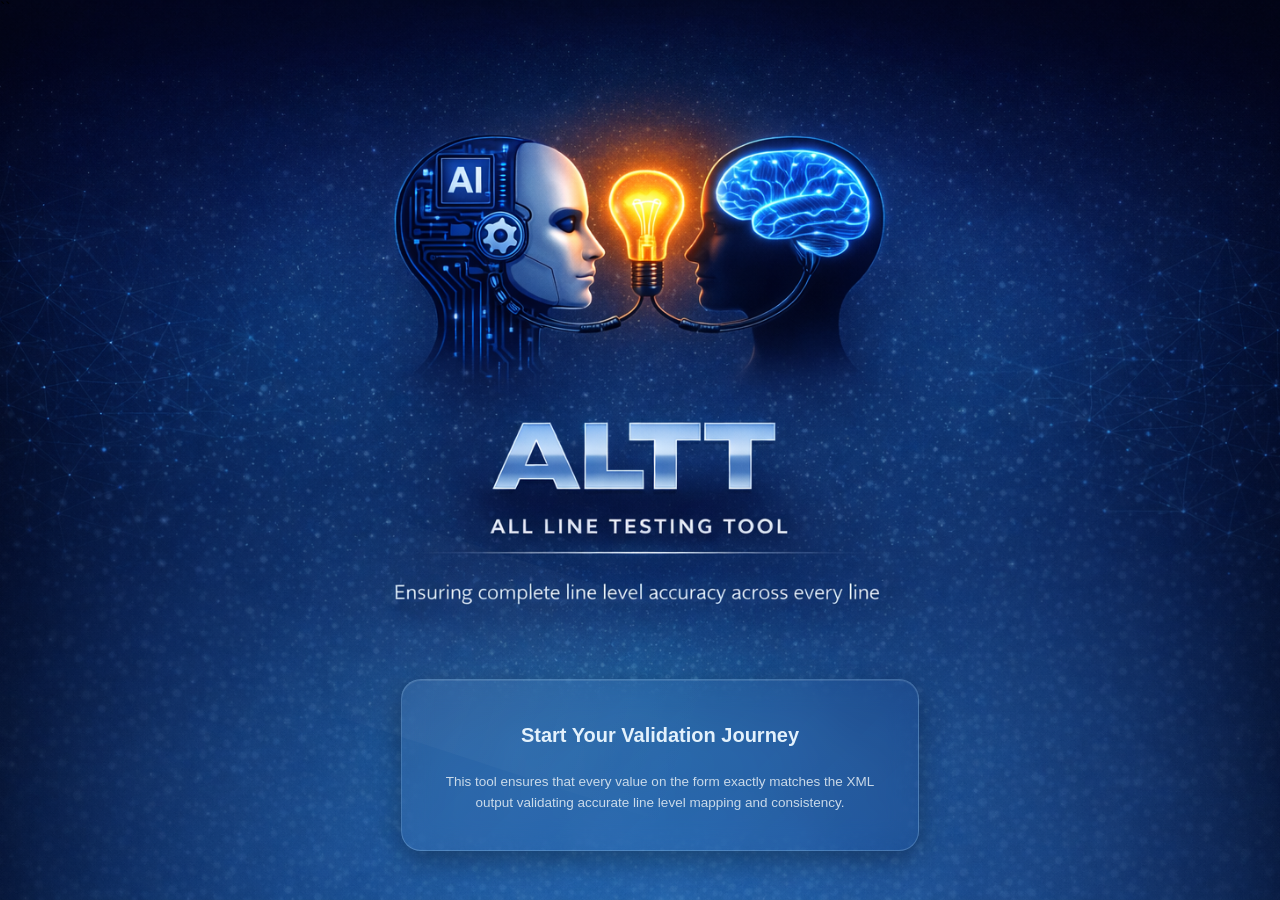
<file: index.html>
<!DOCTYPE html>
<html lang="en">
<head>
    <meta charset="UTF-8">
    <title>ALTT - All Line Testing Tool</title>

    <link rel="stylesheet" href="style.css">
</head>

<body>

    <!-- FULL BACKGROUND ONLY -->
    <div class="background"></div>
	
	<!-- ALTT Option Cards -->

<section class="altt-horizontal-container">

  <div class="altt-horizontal-box">

    <div class="option-card" onclick="goToCompare()">

      <h3 class="option-card__title">Start Your Validation Journey</h3>

      <p class="option-card__desc">
        This tool ensures that every value on the form exactly matches the XML output validating accurate line level mapping and consistency.
      </p>

    </div>

  </div>

</section>


<script>

function goToCompare() {
  window.location.href = "compare.html";
}
</script>
``

</body>

</html>
</file>
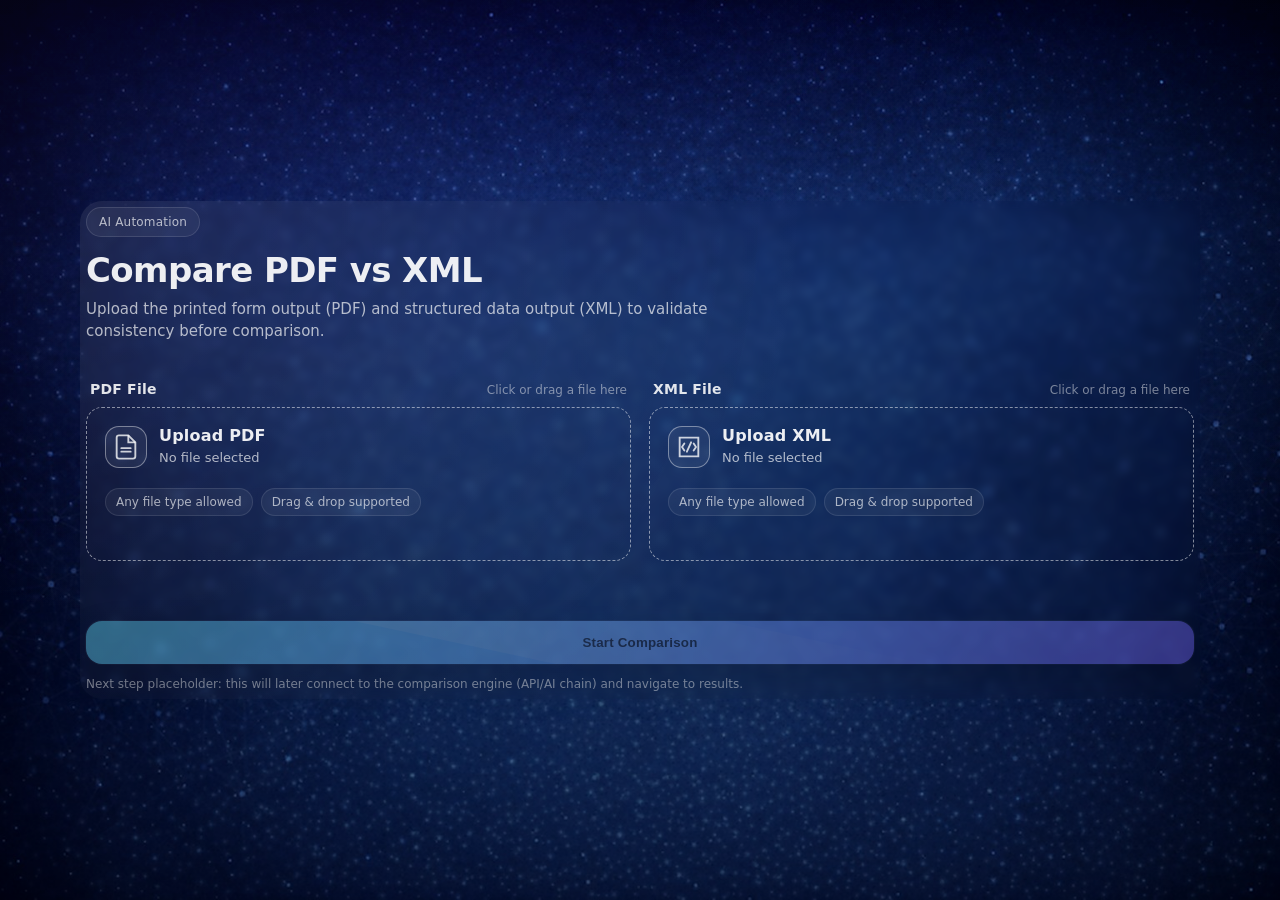
<file: compare.html>
<!doctype html>
<html lang="en">
<head>
  <meta charset="utf-8" />
  <meta name="viewport" content="width=device-width, initial-scale=1" />
  <title>Compare PDF vs XML</title>
  <link rel="stylesheet" href="compare.css" />
</head>

<body>
  <!-- Background layer + overlay -->
  <div class="bg" aria-hidden="true"></div>
  <div class="overlay" aria-hidden="true"></div>

  <main class="shell" role="main">
    <section class="card" aria-label="Compare PDF vs XML screen">
      <header class="header">
        <div class="badge" aria-hidden="true">
          AI Automation
        </div>
        <h1 class="title">Compare PDF vs XML</h1>
        <p class="subtitle">
          Upload the printed form output (PDF) and structured data output (XML) to validate consistency before comparison.
        </p>
      </header>

      <section class="uploads" aria-label="Upload section">
        <!-- PDF Upload -->
        <div class="uploadWrap">
          <div class="uploadLabelRow">
            <h2 class="uploadTitle">PDF File</h2>
            <span class="uploadHint" id="pdfHint">Click or drag a file here</span>
          </div>

          <div
            class="dropzone"
            id="pdfZone"
            role="button"
            tabindex="0"
            aria-describedby="pdfHint pdfStatus"
            aria-label="Upload PDF file"
            data-kind="pdf"
          >
            <input
              class="fileInput"
              id="pdfInput"
              type="file"
              aria-hidden="true"
              tabindex="-1"
            />

            <div class="dzInner">
              <div class="dzIcon" aria-hidden="true">
                <!-- simple inline icon -->
                <svg width="28" height="28" viewBox="0 0 24 24" fill="none">
                  <path d="M14 2H6a2 2 0 0 0-2 2v16a2 2 0 0 0 2 2h12a2 2 0 0 0 2-2V8l-6-6Z" stroke="currentColor" stroke-width="1.6"/>
                  <path d="M14 2v6h6" stroke="currentColor" stroke-width="1.6"/>
                  <path d="M8 13h8M8 16h8" stroke="currentColor" stroke-width="1.6" stroke-linecap="round"/>
                </svg>
              </div>

              <div class="dzText">
                <div class="dzPrimary" id="pdfPrimary">Upload PDF</div>
                <div class="dzSecondary" id="pdfSecondary">No file selected</div>
              </div>

              <div class="dzMeta">
                <span class="chip">Any file type allowed</span>
                <span class="chip">Drag & drop supported</span>
              </div>
            </div>

            <div class="dzStatus" id="pdfStatus" aria-live="polite"></div>
          </div>
        </div>

        <!-- XML Upload -->
        <div class="uploadWrap">
          <div class="uploadLabelRow">
            <h2 class="uploadTitle">XML File</h2>
            <span class="uploadHint" id="xmlHint">Click or drag a file here</span>
          </div>

          <div
            class="dropzone"
            id="xmlZone"
            role="button"
            tabindex="0"
            aria-describedby="xmlHint xmlStatus"
            aria-label="Upload XML file"
            data-kind="xml"
          >
            <input
              class="fileInput"
              id="xmlInput"
              type="file"
              aria-hidden="true"
              tabindex="-1"
            />

            <div class="dzInner">
              <div class="dzIcon" aria-hidden="true">
                <svg width="28" height="28" viewBox="0 0 24 24" fill="none">
                  <path d="M4 4h16v16H4V4Z" stroke="currentColor" stroke-width="1.6"/>
                  <path d="M8 9 6 12l2 3M16 9l2 3-2 3" stroke="currentColor" stroke-width="1.6" stroke-linecap="round" stroke-linejoin="round"/>
                  <path d="M10.2 16 13.8 8" stroke="currentColor" stroke-width="1.6" stroke-linecap="round"/>
                </svg>
              </div>

              <div class="dzText">
                <div class="dzPrimary" id="xmlPrimary">Upload XML</div>
                <div class="dzSecondary" id="xmlSecondary">No file selected</div>
              </div>

              <div class="dzMeta">
                <span class="chip">Any file type allowed</span>	
                <span class="chip">Drag & drop supported</span>
              </div>
            </div>

            <div class="dzStatus" id="xmlStatus" aria-live="polite"></div>
          </div>
        </div>
      </section>

      <section class="actions" aria-label="Action section">
        <div class="message" id="message" role="status" aria-live="polite"></div>

        <button class="primaryBtn" id="startBtn" type="button">
          <span class="btnGlow" aria-hidden="true"></span>
          Start Comparison
        </button>

        <p class="footnote">
          Next step placeholder: this will later connect to the comparison engine (API/AI chain) and navigate to results.
        </p>
      </section>
    </section>
  </main>

  <script src="compare.js"></script>
</body>
</html>
</file>
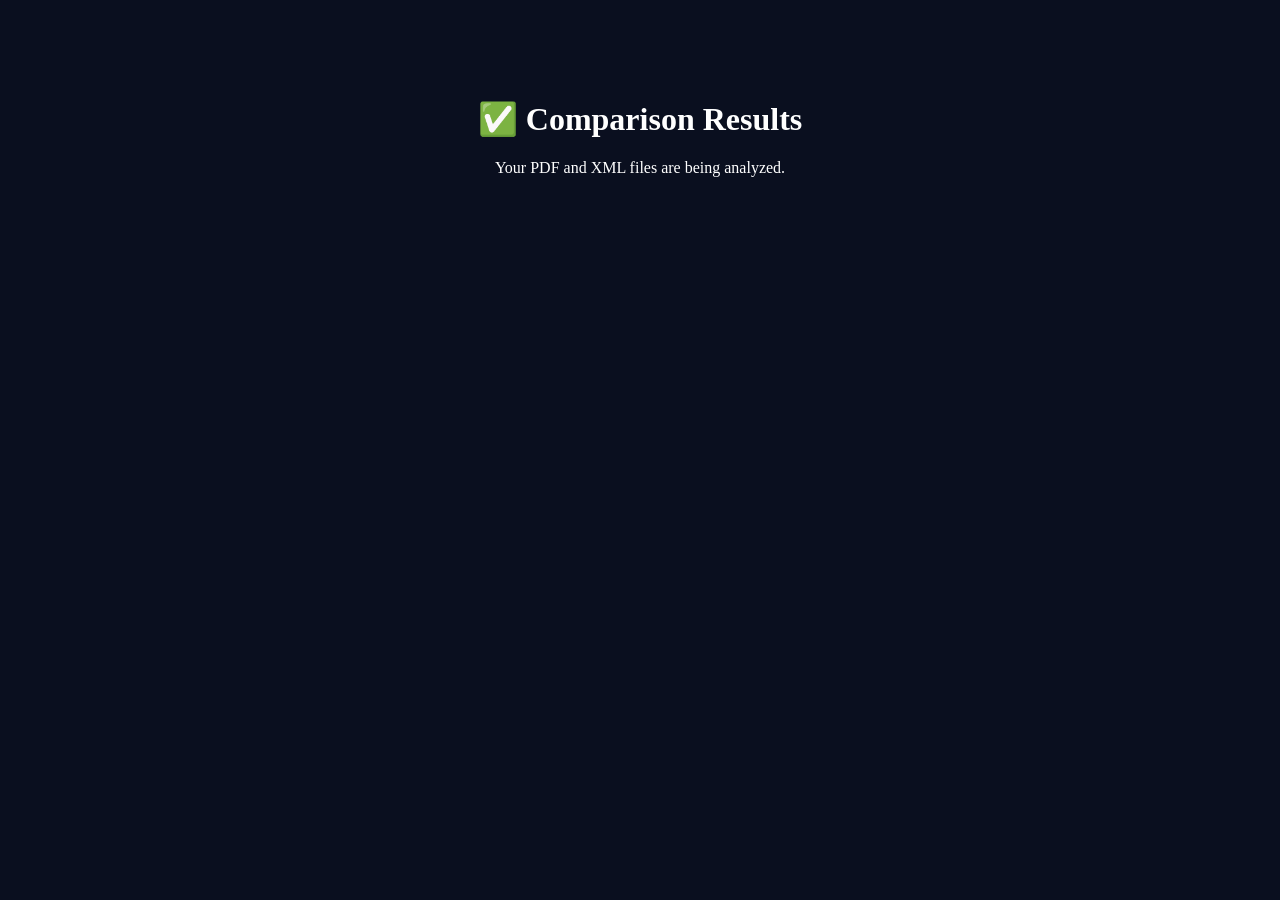
<file: results.html>
<!DOCTYPE html>
<html lang="en">
<head>
  <meta charset="UTF-8">
  <title>Comparison Results</title>
</head>
<body style="background:#0a0f1f; color:white; text-align:center; margin-top:100px;">

  <h1>✅ Comparison Results</h1>
  <p>Your PDF and XML files are being analyzed.</p>

</body>
</html>
</file>
<file: style.css>
/* RESET */

body {
    margin: 0;
    padding: 0;
    height: 100vh;
    font-family: 'Segoe UI', sans-serif;

    /* ✅ FULL BACKGROUND IMAGE */
    background: url("background.png") no-repeat center center;
    background-size: cover;
}


/* DARK OVERLAY (to match contrast) */
.overlay {
    width: 100%;
    height: 100vh;

    display: flex;
    justify-content: center;
    align-items: flex-start;
}

/* CONTENT POSITIONING */
.content {
    text-align: center;

    position: absolute;
    top: 52%;             /* 🔥 PERFECT ALIGNMENT CONTROL */
    left: 50%;
    transform: translate(-50%, -50%);
}

/* TITLE */
.title {
    font-size: 95px;
    font-weight: 900;

    background: linear-gradient(to bottom, #e8ecf3, #aab4c8);
    -webkit-background-clip: text;
    -webkit-text-fill-color: transparent;

    letter-spacing: 5px;
    margin: 0;

    /* 🔥 ADD THIS LINE */
    text-shadow: 0px 8px 25px rgba(255,255,255,0.4)

}

/* SUBTITLE */
.subtitle {
    font-size: 22px;
    letter-spacing: 4px;

    color: #c8d4ea;
    margin-top: 5px;
}

/* TAGLINE */
.tagline {
    margin-top: 20px;

    font-size: 14px;
    font-style: italic;

    color: #e0e8f8;

    padding: 8px 25px;

    border-radius: 20px;

    background: rgba(255, 255, 255, 0.07);
    backdrop-filter: blur(8px);

    border: 1px solid rgba(255,255,255,0.15);

    display: inline-block;
}

/* ================================
   ALTT Bottom Option Cards Section
   ================================ */

.altt-options {
  position: fixed;
  left: 0;
  right: 0;
  bottom: clamp(18px, 4.5vh, 44px);
  z-index: 20;

  /* Ensures cards don't touch screen edges */
  padding: 0 clamp(14px, 3vw, 32px);

  /* No overlap with browser UI safe area */
  padding-bottom: env(safe-area-inset-bottom, 0px);

  pointer-events: none; /* enable click only on inner wrapper */
}

.altt-options__wrap {
  pointer-events: auto;

  /* Desktop layout: side-by-side */
  display: grid;
  grid-template-columns: 1fr 1fr;
  gap: clamp(14px, 2.2vw, 22px);

  /* Center with max width */
  max-width: 1050px;
  margin: 0 auto;

  /* Prevent overlap with hero text area (keeps cards visually in bottom zone) */
  align-items: stretch;
}

/* Card base */
.option-card {
  display: flex;
  flex-direction: column;
  align-items: center;

  /* ✅ IMPORTANT FIXES */
  width: fit-content;              /* auto width */
  min-width: 320px;
  max-width: 520px;               /* prevents too wide */
  height: auto;                   /* ✅ auto height */

  padding: 24px 28px;             /* balanced spacing */

  box-sizing: border-box;         /* ensures padding stays inside */

  border-radius: 20px;

  background: linear-gradient(
    135deg,
    rgba(130, 190, 255, 0.14),
    rgba(30, 80, 170, 0.10)
  );

  backdrop-filter: blur(14px);

  border: 1px solid rgba(190, 230, 255, 0.22);

  box-shadow:
    0 10px 30px rgba(0, 0, 0, 0.35),
    inset 0 1px 0 rgba(255, 255, 255, 0.10);

  cursor: pointer;
  transition: 0.3s ease;
}


/* Liquid reflection shine layer */
.option-card__shine {
  position: absolute;
  inset: -40% -30%;
  background: radial-gradient(circle at 20% 20%, rgba(255,255,255,0.22), rgba(255,255,255,0) 55%),
              linear-gradient(120deg, rgba(255,255,255,0.18), rgba(255,255,255,0) 35%);
  transform: rotate(-8deg);
  opacity: 0.55;
  transition: opacity 0.3s ease, transform 0.3s ease;
  pointer-events: none;
}

/* Subtle moving highlight edge */
.option-card::before {
  content: "";
  position: absolute;
  top: -60%;
  left: -30%;
  width: 120%;
  height: 120%;
  background: linear-gradient(
    90deg,
    rgba(255,255,255,0) 0%,
    rgba(255,255,255,0.14) 40%,
    rgba(255,255,255,0) 75%
  );
  transform: rotate(18deg);
  opacity: 0.22;
  pointer-events: none;
}

/* Typography */

.option-card__header {
  text-align: center;
  margin-bottom: 16px;
}
.option-card__title {
  font-size: 20px;
  font-weight: 900;

  text-align: center;
  margin-bottom: 12px;

  color: rgba(235, 248, 255, 0.96);
}

/* BODY (Description Section) */
.option-card__body {
  text-align: center;
  padding: 0 4px;
}

.option-card__desc {
  font-size: 13.5px;

  text-align: center;

  color: rgba(230, 238, 245, 0.85);

  /* ✅ FIXES TEXT ISSUE */
  white-space: normal;        /* allow wrapping */
  line-height: 1.5;           /* better readability */

  max-width: 460px;           /* keeps text inside card */
}


/* Hover effects (MANDATORY) */
.option-card:hover {
  transform: scale(1.04);
  filter: brightness(1.08);

  /* Neon aura */
  box-shadow:
    0 0 22px rgba(90, 180, 255, 0.55),
    0 18px 40px rgba(0, 0, 0, 0.45),
    inset 0 1px 0 rgba(255, 255, 255, 0.14);

  border-color: rgba(200, 240, 255, 0.35);
}

.option-card:hover .option-card__shine {
  opacity: 0.82;
  transform: rotate(-8deg) translateY(-6px);
}


/* Responsive: stack vertically on smaller screens */
@media (max-width: 900px) {
  .altt-options {
    bottom: clamp(12px, 3vh, 26px);
  }

  .altt-options__wrap {
    grid-template-columns: 1fr;
    max-width: 680px;
  }

  .option-card {
    min-height: 130px;
  }
}
/* ================================
   HORIZONTAL CONTAINER LAYOUT
   ================================ */

.altt-horizontal-container {
  position: fixed;              /* ✅ stick to screen */
  left: 0;
  bottom: 65px;                 /* ✅ move to bottom */

  width: 100%;
  display: flex;
  justify-content: center;

  z-index: 20;                  /* ✅ keep above background */

  padding: 0 20px;              /* ✅ spacing from edges */
}



.altt-horizontal-box {
  width: 85%;
  max-width: 1100px;
  height: 140px;

  display: flex;
  justify-content: center;
  align-items: center;

  border-radius: 24px;

  /* ✅ REMOVE GLASS LOOK */
  background: transparent;
  backdrop-filter: none;
  border: none;
}
</file>
<file: compare.css>
/* ==============================
   Compare Screen — Enterprise UI
   ============================== */

:root{
  --bgOverlay: rgba(8, 10, 18, 0.35);
  --panel: rgba(18, 22, 34, 0.72);
  --panelBorder: rgba(255,255,255,0.10);
  --text: rgba(255,255,255,0.92);
  --muted: rgba(255,255,255,0.68);
  --faint: rgba(255,255,255,0.46);

  --accent: #66e3ff;
  --accent2: #7c6bff;
  --good: #2fe4a7;
  --warn: #ffce4a;
  --bad: #ff5b6b;

  --shadow: 0 20px 55px rgba(0,0,0,0.55);
  --shadowSoft: 0 12px 30px rgba(0,0,0,0.35);
  --radiusXL: 22px;
  --radiusLG: 18px;
  --radiusMD: 14px;

  --focus: 0 0 0 4px rgba(102, 227, 255, 0.22);
  --transition: 160ms cubic-bezier(.2,.8,.2,1);
}

* { box-sizing: border-box; }
html, body { height: 100%; }
body{
  margin: 0;
  font-family: ui-sans-serif, system-ui, -apple-system, Segoe UI, Roboto, Arial, "Helvetica Neue", Helvetica, "Apple Color Emoji", "Segoe UI Emoji";
  color: var(--text);
  background: #070913;
  overflow-x: hidden;
}

/* Background image layer */
.bg {
  position: fixed;
  inset: 0;

  background: url("./compare.png") center / cover no-repeat;
  filter: brightness(0.95) contrast(1.05);

  z-index: -2;
}

/* Dark overlay for readability */
.overlay {
  position: fixed;
  inset: 0;

  background:
    radial-gradient(1200px 700px at 20% 20%, rgba(124, 107, 255, 0.07), transparent 65%),
    radial-gradient(900px 600px at 80% 30%, rgba(102, 227, 255, 0.05), transparent 60%),
    linear-gradient(180deg, rgba(0,0,0,0.15), rgba(0,0,0,0.45));

  z-index: -1;
}

/* Layout shell */
.shell {
  min-height: 100vh;

  display: flex;
  align-items: center;
  justify-content: center;

  padding: 0;   /* ❌ remove previous padding logic */
}

/* Main card */

.card {
  
  width: calc(100% - 160px);  /* ✅ creates equal gap on all sides */
  height: calc(100% - 160px);

  margin: auto

  
  position: relative;   /* ✅ REQUIRED */

  background: rgba(18, 22, 34, 0.03);
  backdrop-filter: blur(5px);
  -webkit-backdrop-filter: blur(5px);

}


.card::before {
  content: "";
  position: absolute;
  inset: 0;
  border-radius: 22px;

  background: radial-gradient(
    circle at top left,
    rgba(255, 255, 255, 0.08),
    transparent 60%
  );

  pointer-events: none;
}

.header{
  padding: 6px 6px 18px;
}

.badge{
  display: inline-flex;
  align-items: center;
  gap: 8px;
  padding: 7px 12px;
  border: 1px solid rgba(255,255,255,0.12);
  border-radius: 999px;
  background: rgba(255,255,255,0.05);
  color: var(--muted);
  font-size: 12px;
  letter-spacing: 0.2px;
}

.title{
  margin: 14px 0 8px;
  font-size: 34px;
  line-height: 1.15;
  letter-spacing: -0.6px;
}

.subtitle{
  margin: 0;
  color: var(--muted);
  font-size: 15px;
  line-height: 1.5;
  max-width: 70ch;
}

/* Upload area */
.uploads{
  display: grid;
  grid-template-columns: 1fr 1fr;
  gap: 18px;
  margin-top: 14px;
  padding: 6px;
}

.uploadWrap{
  display: grid;
  gap: 10px;
}

.uploadLabelRow{
  display: flex;
  align-items: baseline;
  justify-content: space-between;
  gap: 12px;
  padding: 0 4px;
}

.uploadTitle{
  font-size: 14px;
  margin: 0;
  color: rgba(255,255,255,0.88);
  letter-spacing: 0.2px;
}

.uploadHint{
  font-size: 12px;
  color: var(--faint);
}

/* Dropzone */
.dropzone {
  position: relative;

  background: none !important;   /* ✅ REMOVE ANY COLOR */
  backdrop-filter: none !important;  /* ✅ REMOVE BLUR */
  
  border-radius: 16px;
  border: 1.5px dashed rgba(255, 255, 255, 0.5);

  padding: 18px;
  cursor: pointer;

  box-shadow: none;

  transition: all 0.25s ease;
}


.dropzone:hover {
  border-color: rgba(102, 227, 255, 1);

  box-shadow:
    0 0 10px rgba(102, 227, 255, 0.25),
    0 0 20px rgba(102, 227, 255, 0.15);

  transform: translateY(-2px);
}


.dropzone:focus-visible{
  box-shadow: var(--shadowSoft), var(--focus);
  border-color: rgba(102,227,255,0.70);
}

/* Drag over state */
.dropzone.dragOver{
  border-color: rgba(124,107,255,0.90);
  background: rgba(124,107,255,0.08);
  box-shadow: 0 18px 44px rgba(0,0,0,0.45), 0 0 0 1px rgba(124,107,255,0.32), 0 0 28px rgba(124,107,255,0.12);
}

/* Success state */
.dropzone.success {
  border-color: rgba(47, 228, 167, 0.9);

  box-shadow:
    0 0 12px rgba(47, 228, 167, 0.15);
}

.fileInput{
  display: none; /* hide browser UI */
}

.dzInner{
  display: grid;
  grid-template-columns: 42px 1fr;
  grid-template-rows: auto auto;
  gap: 12px 12px;
  align-items: start;
}

.dzIcon{
  width: 42px;
  height: 42px;
  display: grid;
  place-items: center;
  border-radius: 14px;
  background: rgba(255,255,255,0.06);
  border: 1px solid rgba(255,255,255,0.4);
  color: rgba(255,255,255,0.78);
}

.dzText{
  display: grid;
  gap: 4px;
}

.dzPrimary{
  font-weight: 650;
  letter-spacing: 0.2px;
  font-size: 16px;
}

.dzSecondary{
  color: var(--muted);
  font-size: 13px;
  line-height: 1.35;
  word-break: break-word;
}

.dzMeta{
  grid-column: 1 / -1;
  display: flex;
  flex-wrap: wrap;
  gap: 8px;
  margin-top: 8px;
}

.chip{
  font-size: 12px;
  color: rgba(255,255,255,0.64);
  padding: 6px 10px;
  border-radius: 999px;
  background: rgba(255,255,255,0.05);
  border: 1px solid rgba(255,255,255,0.10);
}

/* Status line */
.dzStatus{
  margin-top: 10px;
  font-size: 12px;
  color: var(--faint);
  min-height: 16px;
}

/* Actions */
.actions{
  margin-top: 18px;
  padding: 6px;
  display: grid;
  gap: 12px;
}

.message{
  min-height: 18px;
  font-size: 13px;
  color: var(--muted);
}

.message.error{ color: rgba(255,91,107,0.92); }
.message.success{ color: rgba(47,228,167,0.92); }

.primaryBtn{
  position: relative;
  overflow: hidden;
  border: none;
  border-radius: 16px;
  padding: 14px 16px;
  font-weight: 700;
  letter-spacing: 0.2px;
  color: rgba(10,12,18,0.96);
  background: linear-gradient(135deg, var(--accent), var(--accent2));
  box-shadow: 0 18px 42px rgba(0,0,0,0.45), 0 0 0 1px rgba(255,255,255,0.10);
  cursor: pointer;
  transition: transform var(--transition), filter var(--transition), box-shadow var(--transition);
}

.primaryBtn:disabled {
  opacity: 0.4;
  cursor: not-allowed;
  pointer-events: none;
}

.primaryBtn:hover{
  transform: translateY(-1px);
  filter: brightness(1.03);
  box-shadow: 0 20px 50px rgba(0,0,0,0.52), 0 0 24px rgba(102,227,255,0.15);
}

.primaryBtn:active{
  transform: translateY(0px);
  filter: brightness(0.98);
}

.primaryBtn:focus-visible{
  outline: none;
  box-shadow: 0 20px 50px rgba(0,0,0,0.52), var(--focus);
}

.btnGlow{
  position: absolute;
  inset: -40%;
  background: radial-gradient(circle at 30% 30%, rgba(255,255,255,0.35), transparent 52%);
  transform: rotate(12deg);
  opacity: 0.55;
  pointer-events: none;
}

.footnote{
  margin: 0;
  font-size: 12px;
  color: var(--faint);
  line-height: 1.45;
}

/* Responsive */
@media (max-width: 860px){
  .uploads{
    grid-template-columns: 1fr;
  }
  .title{ font-size: 30px; }
}

@media (max-width: 460px){
  .card{ padding: 18px; }
  .title{ font-size: 26px; }
}
/* ======================
   Loader / Spinner Styles
   ====================== */

.loader {
  display: inline-block;
  width: 14px;
  height: 14px;
  border: 2px solid white;
  border-top: 2px solid transparent;
  border-radius: 50%;
  animation: spin 0.6s linear infinite;
  margin-left: 8px;
}

@keyframes spin {
  to {
    transform: rotate(360deg);
  }
}
</file>
